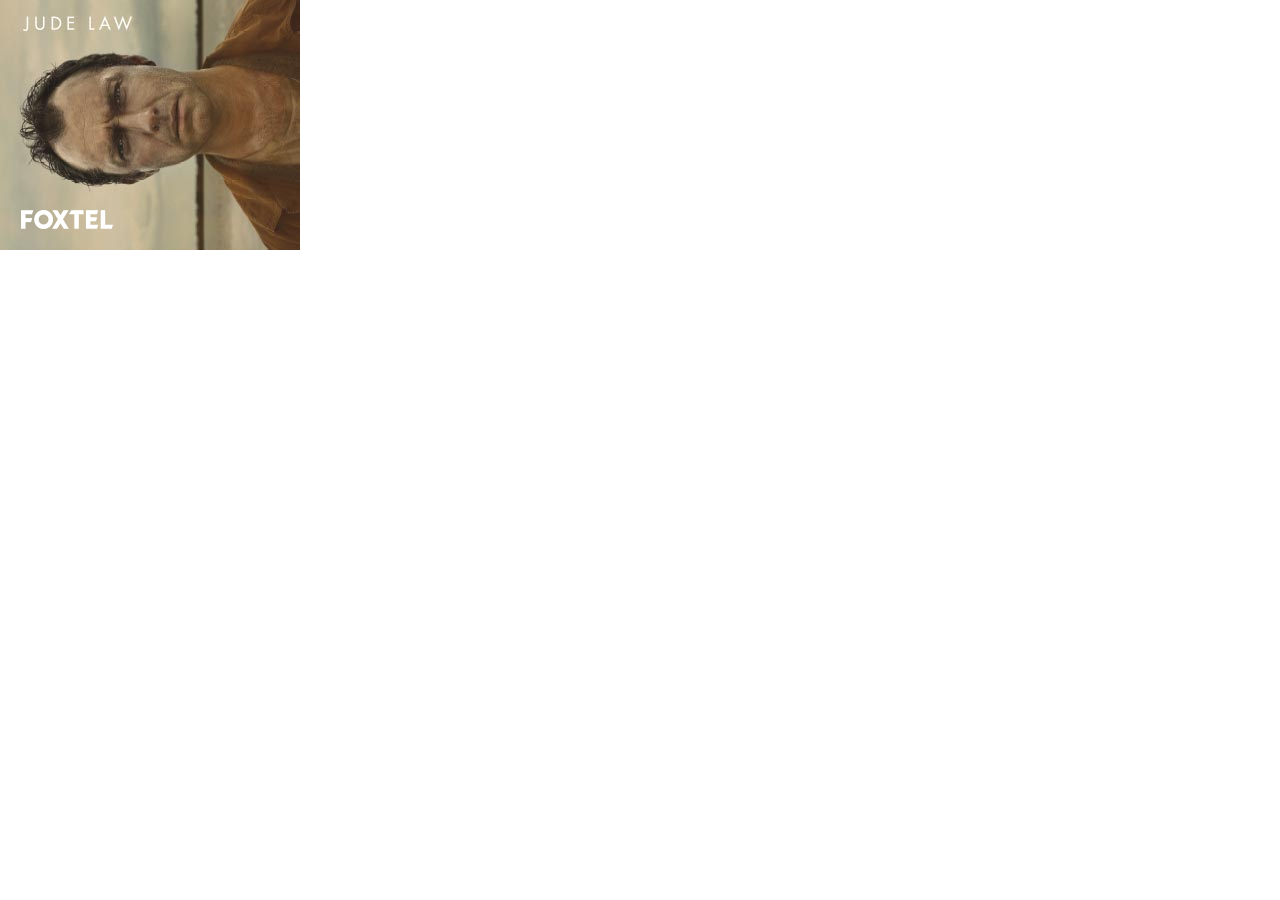
<file: 1/300x250/index.html>
<!DOCTYPE html>
<html lang="en">

<head>
  <meta name="ad.size" content="width=300,height=250">
  <!-- <meta charset="UTF-8"> -->
  <meta http-equiv="X-UA-Compatible" content="IE=edge">
  <meta name="viewport" content="width=device-width, initial-scale=1.0">
  <title>GSAP Training 1 - 300x250</title>

  <link rel="stylesheet" href="main.css">
</head>

<body>
  <div id="banner" class="banner">
    <!-- CHANGING BANNER -->
    <div class="frames_container"></div>
    <!-- LOGO MASK -->
    <div class="svg-mask-wrapper">
      <svg width="300" height="250" viewbox="0 0 300 250" version="1.1" xmlns="http://www.w3.org/2000/svg"
        xmlns:xlink="http://www.w3.org/1999/xlink">
        <g>
          <image width="100%" height="100%" y="0" x="0" xlink:href="./assets/foxtelLogo.png" />
        </g>
      </svg>
    </div>
  </div>

  <script src="https://cdnjs.cloudflare.com/ajax/libs/gsap/3.11.5/gsap.min.js"></script>
  <script src="./main.js"></script>
</body>

</html>
</file>
<file: 1/300x250/main.css>
* {
  margin: 0;
  padding: 0;
  box-sizing: border-box;
}

#banner {
  position: absolute;
  top: 0;
  left: 0;
  width: 300px;
  height: 250px;
  /* background-color: red; */
}

#banner>.frames_container,
#banner>.frames_container .multi_frame {
  position: relative;
  width: 100%;
  height: 100%;
}
#banner>.frames_container img {
  position: absolute;
  top: 50%;
  left: 50%;
  transform: translate(-50%, -50%);

}

#banner>.frames_container .frame_btn {
  top: 60%;
}

#banner>.svg-mask-wrapper {
  position: absolute;
  top: 0;
  left: 0;
  width: 100%;
  height: 100%;
}
</file>
